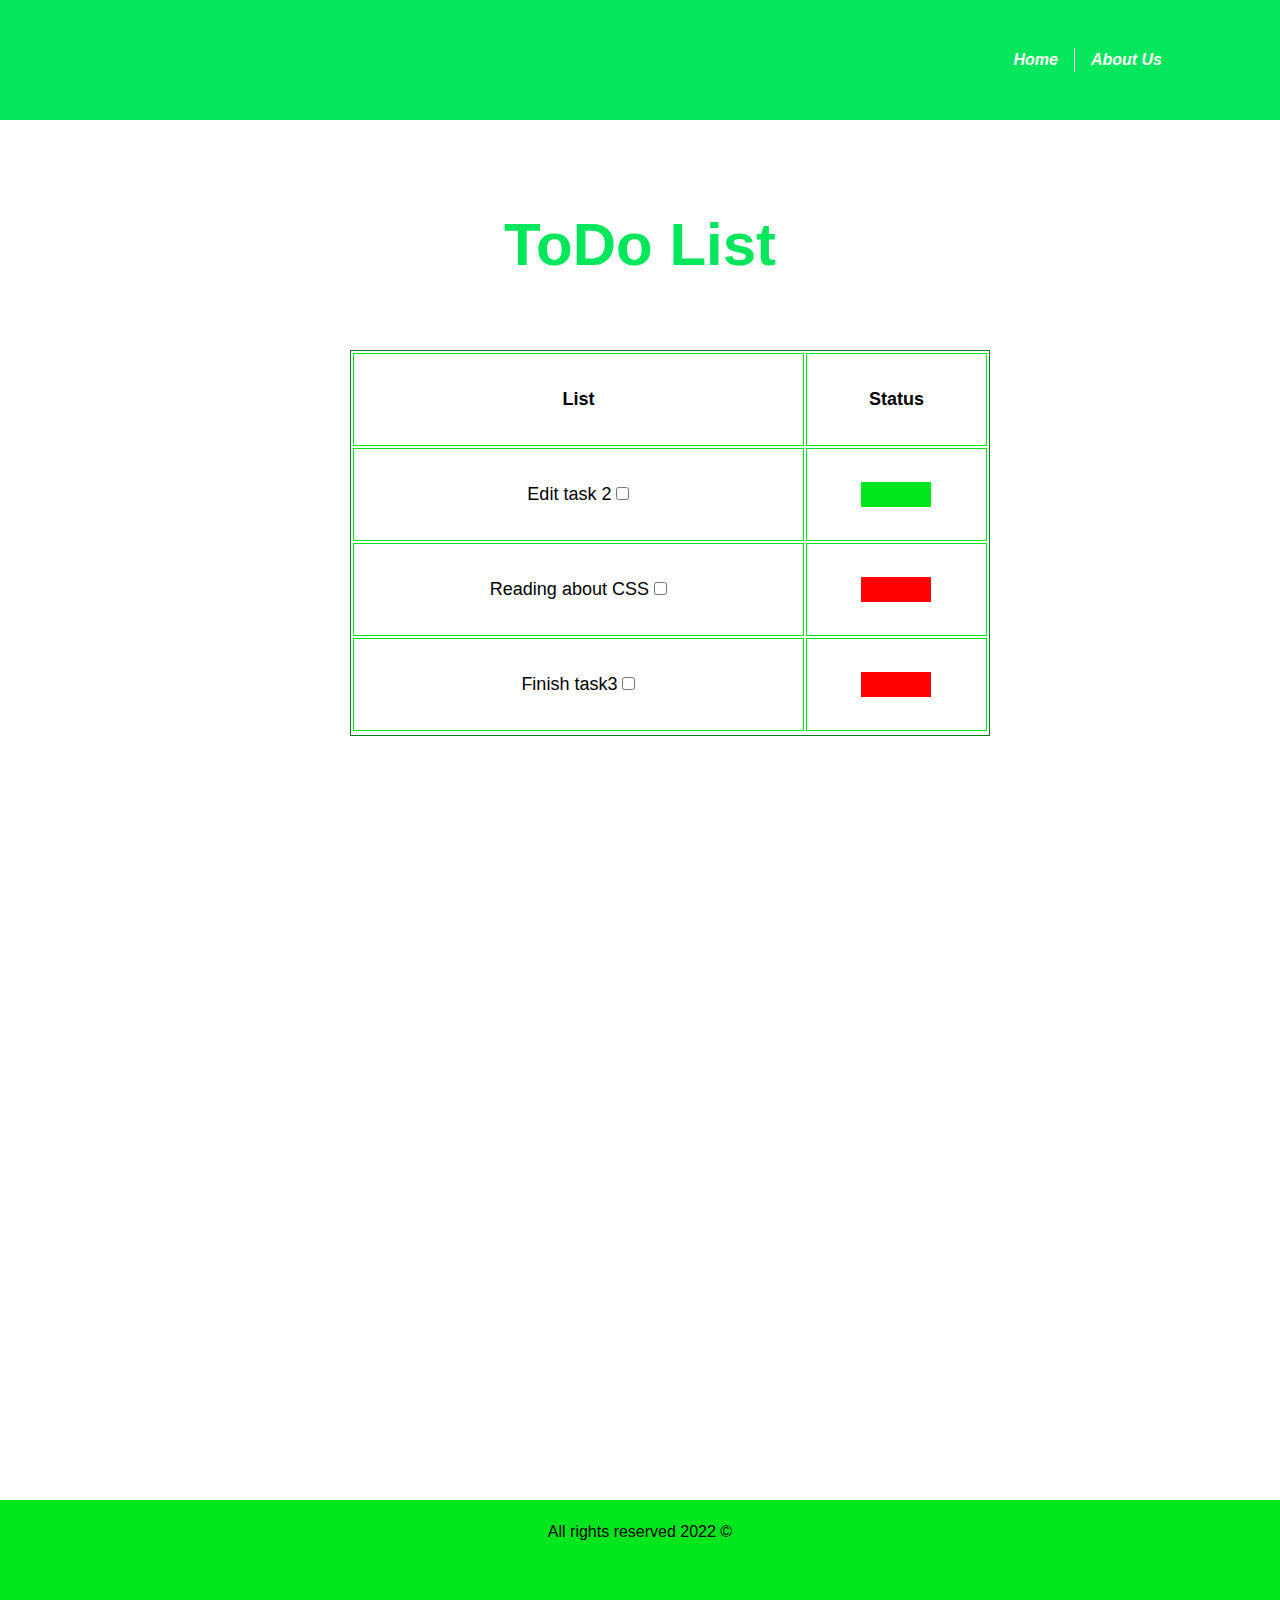
<file: index.html>
<!DOCTYPE html>
<html lang="en">
  <head>
    <meta charset="UTF-8" />
    <meta http-equiv="X-UA-Compatible" content="IE=edge" />
    <meta name="viewport" content="width=device-width, initial-scale=1.0" />
    <link rel="stylesheet" href="style/style.css" />
    <link
      rel="stylesheet"
      href="https://use.fontawesome.com/releases/v5.15.4/css/all.css"
      integrity="sha384-DyZ88mC6Up2uqS4h/KRgHuoeGwBcD4Ng9SiP4dIRy0EXTlnuz47vAwmeGwVChigm"
      crossorigin="anonymous"
    />
    <title>To Do List</title>
  </head>
  <script defer src="js/app.js"></script>

<body>
  <header id="header">
        <nav class="nav container">

          <div class="logo">
            <i class="fas fa-list-alt"></i>
          </div>
          <ul class="nav-links">
            <li class="nav-link"><a href="/">Home</a></li>
            <li class="nav-link"><a href="/aboutus.html">About Us</a></li>
          </ul>
        </nav>
      </header>
      <main id="main">
        <div class="container">
          <h1 class="title">ToDo List</h1>
          <table class="list">
            <thead><tr> <th>List</th>
                <th>Status</th></tr><tr><td>
                  <span>Edit task 2</span>
                  <input type="checkbox"  />
                </td>
                <td>
                  <div class="progress green"></div>
                </td>
              </tr>
              <tr>
                <td>
                  <span>Reading about CSS</span>
                  <input type="checkbox"   />
                </td>
                <td>
                  <div class="progress"></div>
                </td>
              </tr>
              <tr>
                <td>Finish task3</span>
                  <input type="checkbox"  />
                </td>
                <td>
                  <div class="progress"></div>
                </td>
              </tr>
              <tr>
                
              </tr>
            </thead>
          </table>
        </div>
      </main>

      <footer>
        <div class="copy-right"> All rights reserved 2022 &copy;</div>
        
      </footer>
      
       
     

    
</body>
</html>
</file>
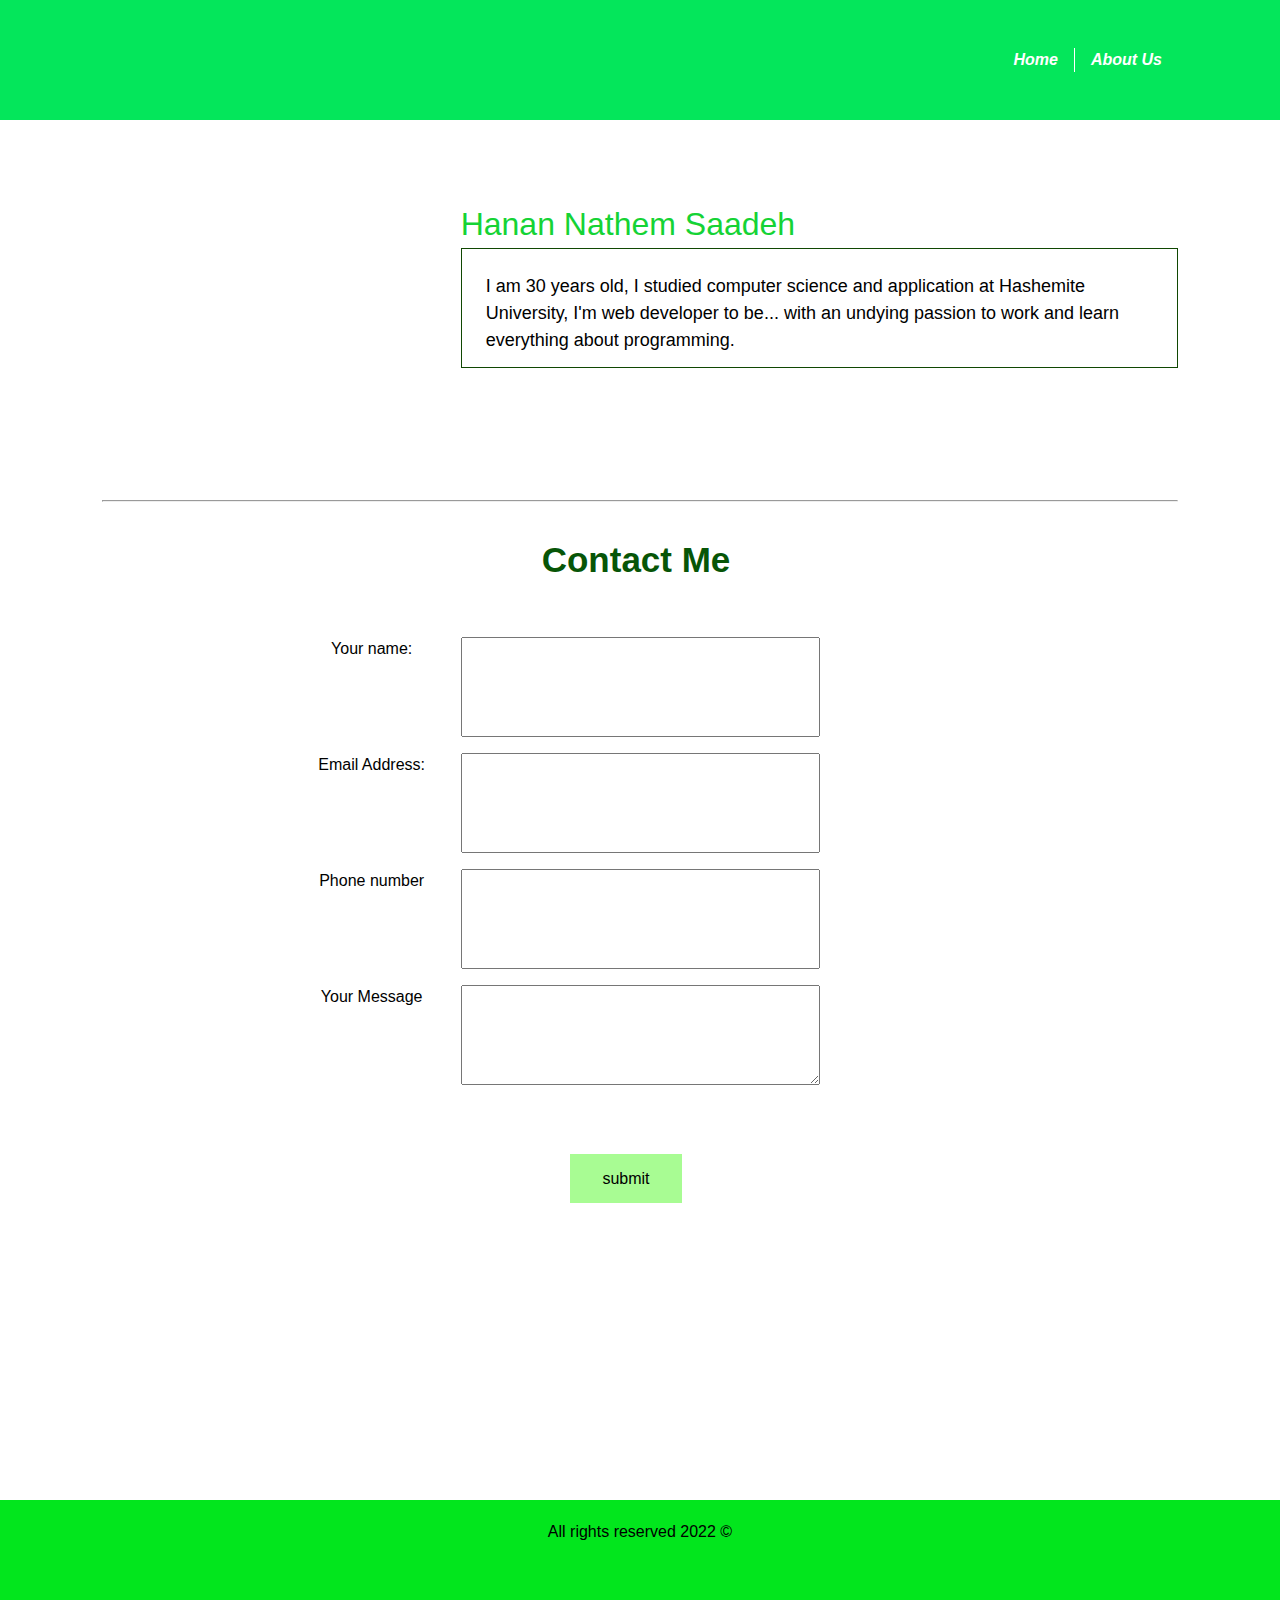
<file: aboutus.html>
<!DOCTYPE html>
<html lang="en">
<head>
  <meta charset="UTF-8" />
  <meta http-equiv="X-UA-Compatible" content="IE=edge" />
  <meta name="viewport" content="width=device-width, initial-scale=1.0" />
  <link rel="stylesheet" href="style/style.css" />
  <link
    rel="stylesheet"
    href="https://use.fontawesome.com/releases/v5.15.4/css/all.css"
    integrity="sha384-DyZ88mC6Up2uqS4h/KRgHuoeGwBcD4Ng9SiP4dIRy0EXTlnuz47vAwmeGwVChigm"
    crossorigin="anonymous"
  />
  <title>To Do List</title>
</head>
<body>
  <header id="header">
    <nav class="nav container">

      <div class="logo">
        <i class="fas fa-list-alt"></i>
      </div>
      <ul class="nav-links">
        <li class="nav-link"><a href="/">Home</a></li>
        <li class="nav-link"><a href="/aboutus.html">About Us</a></li>
      </ul>
    </nav>
  </header>
  
  <main id="main">
    <div class="container">
      <section class="info">
        <div><i class='fas fa-user-tie fa-spin fa-3x'></i>
        </div>
        
        <div>
          <div class="info-title">Hanan Nathem Saadeh</div>
          <div class="description">I am 30 years old,
             I studied computer science and application at Hashemite University,
            I'm web developer to be... with an undying passion to work and learn everything about programming.</div>
        </div>
      </section>
      <hr />
      <section class="contact">
        <h3>Contact Me</h3>
        <div class="form">
          <label for="fname">Your name:</label>
          <input type="text" id="fname" name="fname" />
          <label for="email">Email Address:</label>
          <input type="email" id="email" name="email" />
          <label for="fname">Phone number</label>
          <input type="text" id="fname" name="fname" />
          <label for="message">Your Message</label>
          <textarea name="message"></textarea>

          
        </div>
        <a href="#" class="submit">submit</a>
      </section>
    </div>
  </main>
  <footer>
    <div class="copy-right"> All rights reserved 2022 &copy;</div>
    
  </footer>
</body>
</html>
</file>
<file: style/style.css>
* {
  margin: 0;
  padding: 0;
  box-sizing: border-box;
}
body {
  font-family: Arial, Helvetica, sans-serif;
  font-size: 16px;
  line-height: 1.5;
  color: #000;
  height: 1200px;
}
a {
  text-decoration: none;
  color: #fff;
}
.container {
  max-width: 1140px !important;
  margin: auto;
  padding: 0 2rem;
}
ul {
  padding: 0;
  list-style-type: none;
}

header {
  width: 100%;
  height: 120px;
  background-color: rgb(4, 230, 91);
  color: #fff;
  font-style: italic;
  font-weight: bold;
}

.nav {
  height: 100%;
  display: flex;
  justify-content: space-between;
  align-items: center;
}
.nav .logo i {
  font-size: 50px;
}

.nav .nav-links {
  display: flex;
}
.nav .nav-links .nav-link {
  padding: 0 1rem;
}
.nav .nav-links .nav-link:first-child {
  border-right: 1px solid #fff;
}

#main {
  padding: 5rem 0;
  min-height: 85vh;
}

#main .title {
  text-align: center;
  padding-bottom: 3rem;
  color: rgb(4, 230, 91);
  font-size: 60px;
font-family:'Gill Sans', 'Gill Sans MT', Calibri, 'Trebuchet MS', sans-serif;
}

.list {
  width: 50%;
  border: 1px solid rgb(3, 121, 32);
  text-align:center;
}
table{
  position:absolute;
  top: 350px; left:350px;

}



table th,
td {
  border: 1px solid rgb(2, 230, 29);

  font-size: large;
  padding: 2rem 0;
}


.progress {
  width: 70px;
  height: 25px;
  background-color: red;
  margin: auto;
}
.green {
  background-color: rgb(2, 230, 29);;
}

footer {
  width: 100%;
  padding: 20px;
  background-color: rgb(2, 230, 29);
  text-align: center;
  display: flex;
  justify-content: space-around;
  height: 100px; 
  position:absolute;
 left: 0px;
bottom: -700px;}


span { text-align: center;}

footer a:hover {
  color: #000;
}

.info {
  min-height: 300px;
  display: grid;
  grid-template-columns: 1fr 2fr;
}
.info i {
  font-size: 10rem;
}
.info-title {
  font-size: 2rem;
  color: rgb(21, 211, 53);
}
.description {
  border: 1px solid rgb(16, 71, 2);
  height: 120px;
  padding: 1.5rem;
  font-size: large;
}

.contact {
  padding-top: 7rem;
  width: 50%;
  text-align: center;
}
.contact h3 {
  margin-bottom: 20px;
  color: rgb(7, 85, 7);
  font-size: 35px;
  position: relative;
  left: 265px;
  bottom:80px;

}
.contact .form {
  display: grid;
  grid-template-columns: 0.5fr 1fr;
  gap: 1rem 0;
  grid-auto-rows: minmax(50px, 100px);
  padding-bottom: 2rem;
  position: relative;
  left: 180px;
  bottom:50px;

}

.submit {
  color: #000;
  background-color: rgb(168, 252, 147);
  padding: 1rem 2rem;
  margin-top: 1rem;
  position: relative;
  left: 255px;
}
</file>
